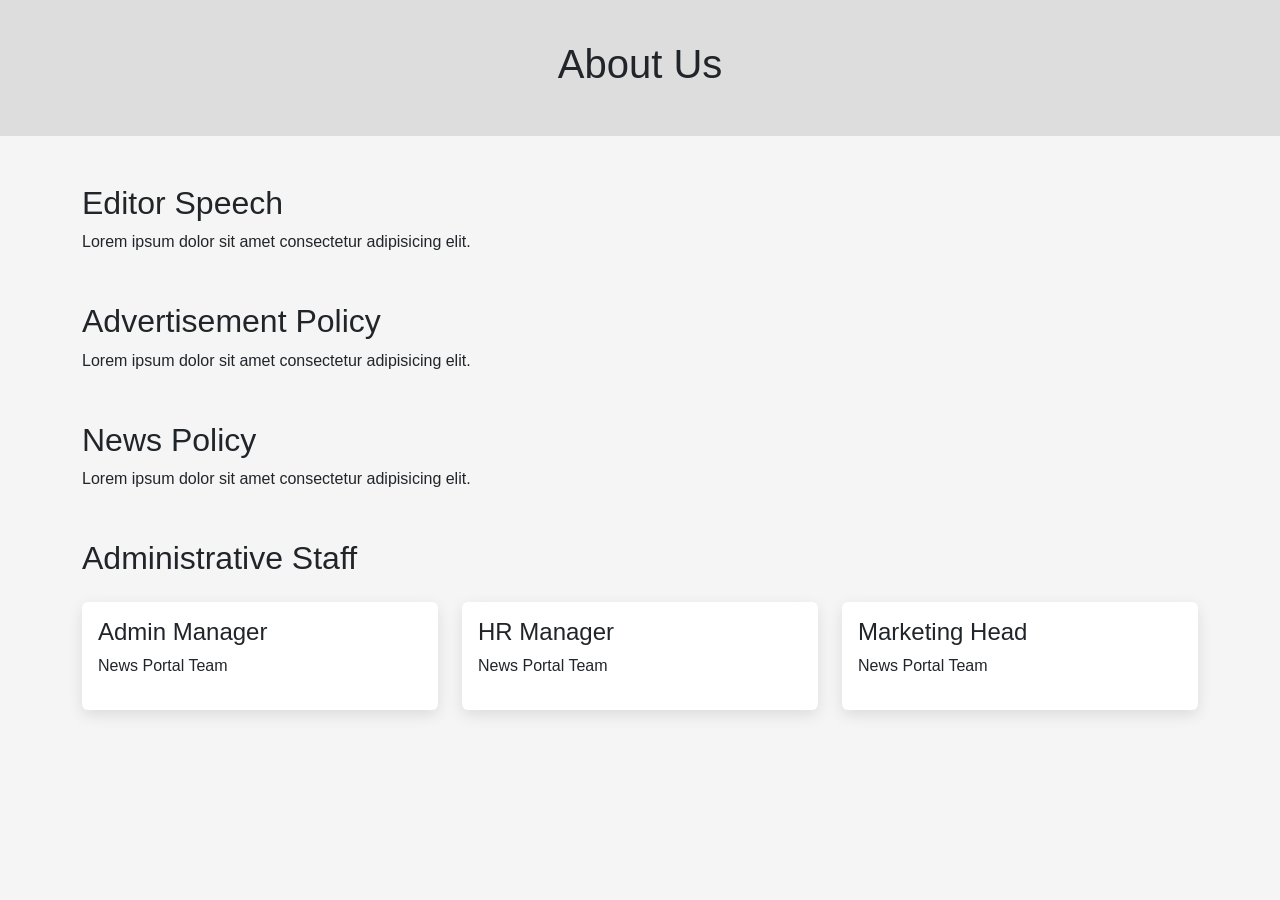
<file: about.html>
<!-- =========================
FILE: about.html
========================= -->

<!DOCTYPE html>
<html lang="en">
<head>
<meta charset="UTF-8">
<meta name="viewport" content="width=device-width, initial-scale=1.0">
<title>About</title>

<link href="https://cdn.jsdelivr.net/npm/bootstrap@5.3.3/dist/css/bootstrap.min.css" rel="stylesheet">
<link rel="stylesheet" href="style.css">
</head>

<body>

<section class="breadcrumb-section">
<h1>About Us</h1>
</section>

<div class="container py-5">

<h2>Editor Speech</h2>
<p>Lorem ipsum dolor sit amet consectetur adipisicing elit.</p>

<h2 class="mt-5">Advertisement Policy</h2>
<p>Lorem ipsum dolor sit amet consectetur adipisicing elit.</p>

<h2 class="mt-5">News Policy</h2>
<p>Lorem ipsum dolor sit amet consectetur adipisicing elit.</p>

<h2 class="mt-5 mb-4">Administrative Staff</h2>

<div class="row g-4">

<div class="col-md-4">
<div class="card p-3">
<h4>Admin Manager</h4>
<p>News Portal Team</p>
</div>
</div>

<div class="col-md-4">
<div class="card p-3">
<h4>HR Manager</h4>
<p>News Portal Team</p>
</div>
</div>

<div class="col-md-4">
<div class="card p-3">
<h4>Marketing Head</h4>
<p>News Portal Team</p>
</div>
</div>

</div>

</div>

</body>
</html>
</file>
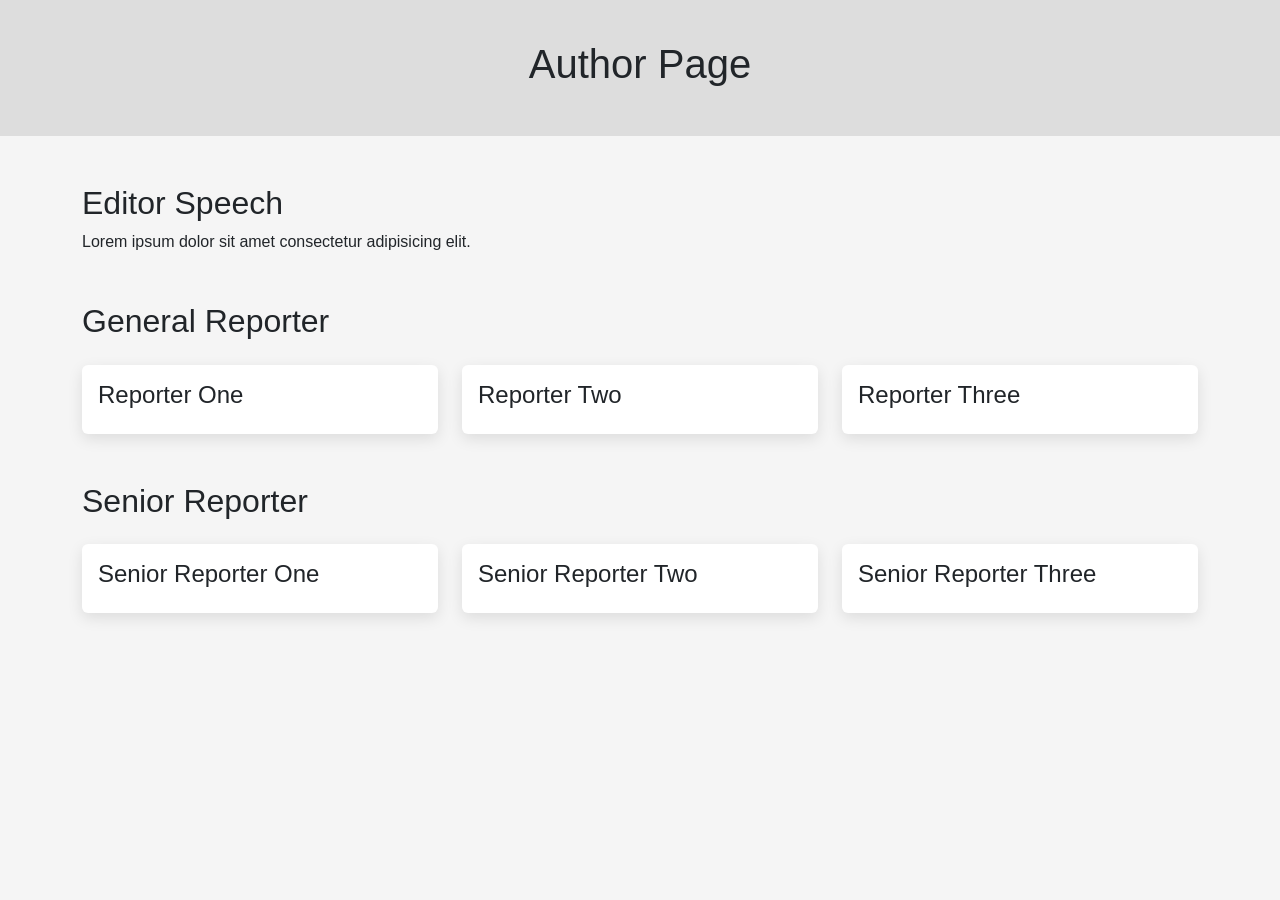
<file: author.html>
<!-- =========================
FILE: author.html
========================= -->

<!DOCTYPE html>
<html lang="en">
<head>
<meta charset="UTF-8">
<meta name="viewport" content="width=device-width, initial-scale=1.0">
<title>Author</title>

<link href="https://cdn.jsdelivr.net/npm/bootstrap@5.3.3/dist/css/bootstrap.min.css" rel="stylesheet">
<link rel="stylesheet" href="style.css">
</head>

<body>

<section class="breadcrumb-section">
<h1>Author Page</h1>
</section>

<div class="container py-5">

<h2>Editor Speech</h2>
<p>Lorem ipsum dolor sit amet consectetur adipisicing elit.</p>

<h2 class="mt-5 mb-4">General Reporter</h2>

<div class="row g-4">

<div class="col-md-4">
<div class="card p-3">
<h4>Reporter One</h4>
</div>
</div>

<div class="col-md-4">
<div class="card p-3">
<h4>Reporter Two</h4>
</div>
</div>

<div class="col-md-4">
<div class="card p-3">
<h4>Reporter Three</h4>
</div>
</div>

</div>

<h2 class="mt-5 mb-4">Senior Reporter</h2>

<div class="row g-4">

<div class="col-md-4">
<div class="card p-3">
<h4>Senior Reporter One</h4>
</div>
</div>

<div class="col-md-4">
<div class="card p-3">
<h4>Senior Reporter Two</h4>
</div>
</div>

<div class="col-md-4">
<div class="card p-3">
<h4>Senior Reporter Three</h4>
</div>
</div>

</div>

</div>

</body>
</html>
</file>
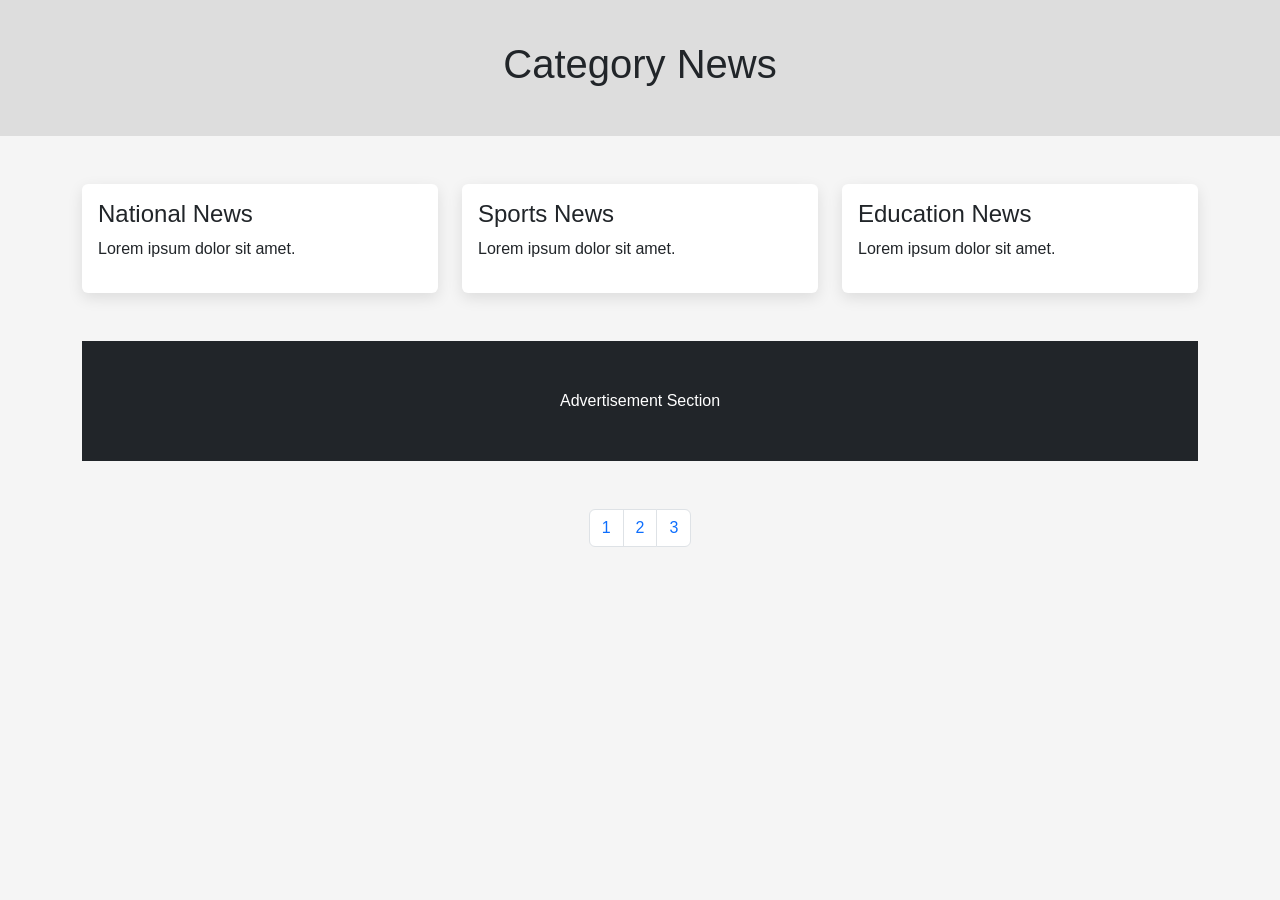
<file: category.html>
<!-- =========================
FILE: category.html
========================= -->

<!DOCTYPE html>
<html lang="en">
<head>
<meta charset="UTF-8">
<meta name="viewport" content="width=device-width, initial-scale=1.0">
<title>Category</title>

<link href="https://cdn.jsdelivr.net/npm/bootstrap@5.3.3/dist/css/bootstrap.min.css" rel="stylesheet">
<link rel="stylesheet" href="style.css">
</head>

<body>

<section class="breadcrumb-section">
<h1>Category News</h1>
</section>

<div class="container py-5">

<div class="row g-4">

<div class="col-md-4">
<div class="card">
<div class="card-body">
<h4>National News</h4>
<p>Lorem ipsum dolor sit amet.</p>
</div>
</div>
</div>

<div class="col-md-4">
<div class="card">
<div class="card-body">
<h4>Sports News</h4>
<p>Lorem ipsum dolor sit amet.</p>
</div>
</div>
</div>

<div class="col-md-4">
<div class="card">
<div class="card-body">
<h4>Education News</h4>
<p>Lorem ipsum dolor sit amet.</p>
</div>
</div>
</div>

</div>

<div class="bg-dark text-white p-5 text-center my-5">
Advertisement Section
</div>

<nav>
<ul class="pagination justify-content-center">

<li class="page-item">
<a class="page-link" href="#">1</a>
</li>

<li class="page-item">
<a class="page-link" href="#">2</a>
</li>

<li class="page-item">
<a class="page-link" href="#">3</a>
</li>

</ul>
</nav>

</div>

</body>
</html>
</file>
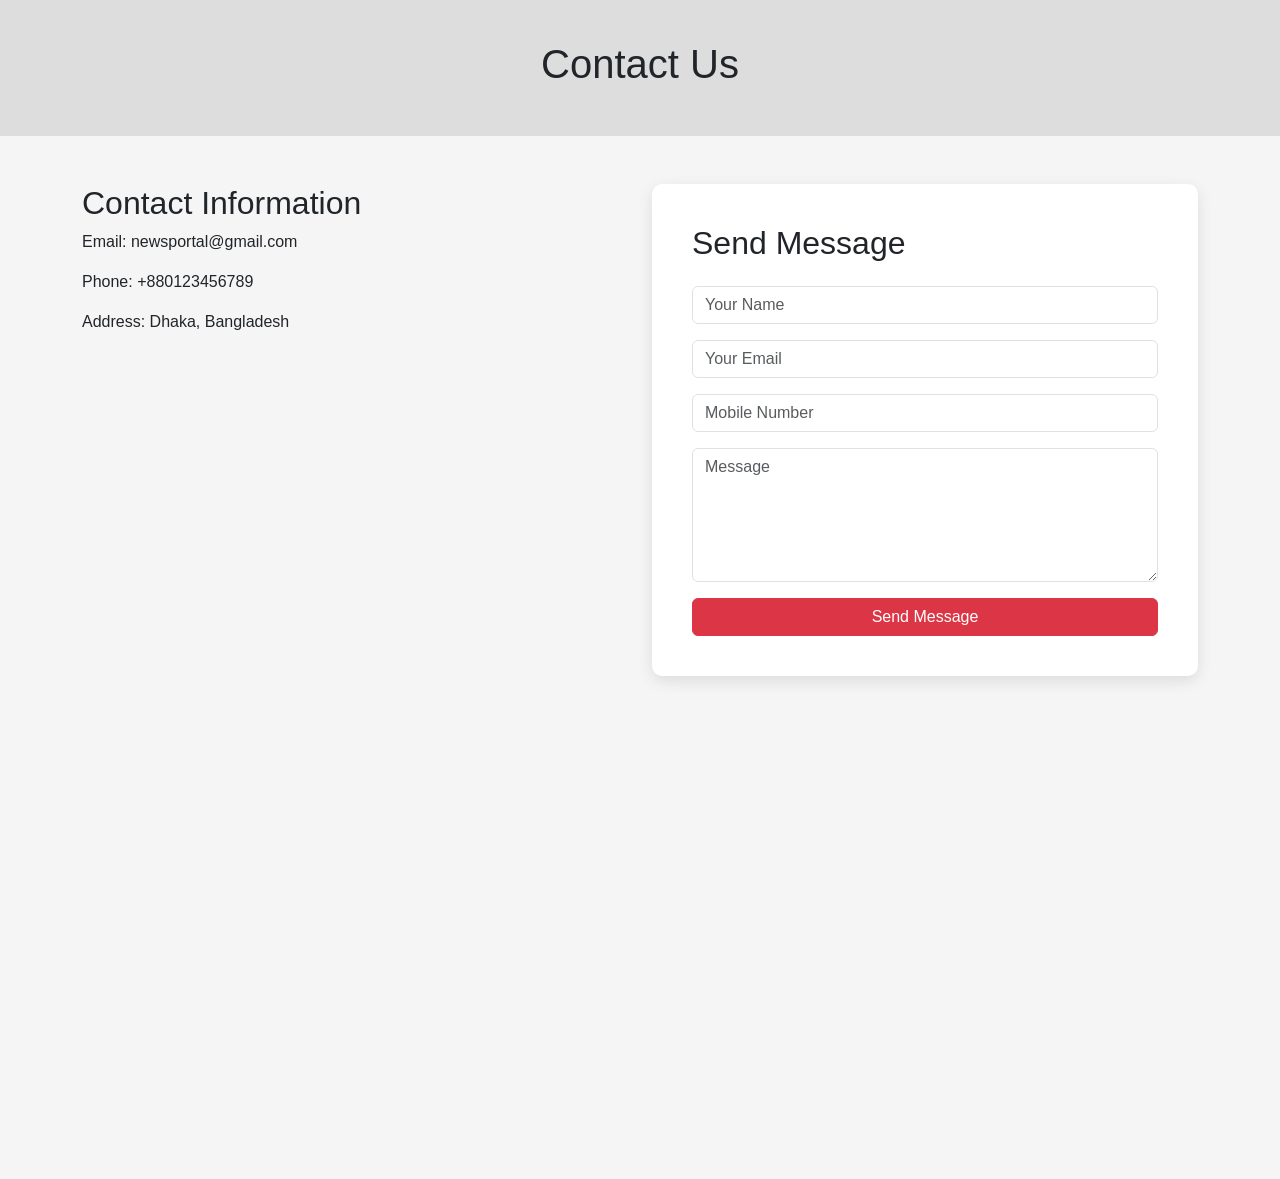
<file: contact.html>
<!-- =========================
FILE: contact.html
========================= -->

<!DOCTYPE html>
<html lang="en">
<head>
<meta charset="UTF-8">
<meta name="viewport" content="width=device-width, initial-scale=1.0">
<title>Contact</title>

<link href="https://cdn.jsdelivr.net/npm/bootstrap@5.3.3/dist/css/bootstrap.min.css" rel="stylesheet">
<link rel="stylesheet" href="style.css">
</head>

<body>

<section class="breadcrumb-section">
<h1>Contact Us</h1>
</section>

<div class="container py-5">

<div class="row">

<div class="col-lg-6">

<h2>Contact Information</h2>

<p>Email: newsportal@gmail.com</p>
<p>Phone: +880123456789</p>
<p>Address: Dhaka, Bangladesh</p>

</div>

<div class="col-lg-6">

<div class="form-section">

<h2 class="mb-4">Send Message</h2>

<form>

<input type="text" class="form-control mb-3" placeholder="Your Name">

<input type="email" class="form-control mb-3" placeholder="Your Email">

<input type="text" class="form-control mb-3" placeholder="Mobile Number">

<textarea class="form-control mb-3" rows="5" placeholder="Message"></textarea>

<button class="btn btn-danger w-100">
Send Message
</button>

</form>

</div>

</div>

</div>

<!-- GOOGLE MAP -->
<div class="mt-5">

<iframe
src="https://www.google.com/maps/embed?pb=!1m18!1m12!1m3!1d3651.849017985557!2d90.41251847533884!3d23.750880488798!2m3!1f0!2f0!3f0!3m2!1i1024!2i768!4f13.1!3m3!1m2!1s0x3755b8b2d2d2d2d3%3A0x6f5b5c5c5c5c5c5c!2sDhaka!5e0!3m2!1sen!2sbd!4v1710000000000!5m2!1sen!2sbd"
width="100%"
height="400"
style="border:0;"
allowfullscreen=""
loading="lazy">
</iframe>

</div>

</div>

</body>
</html>
</file>
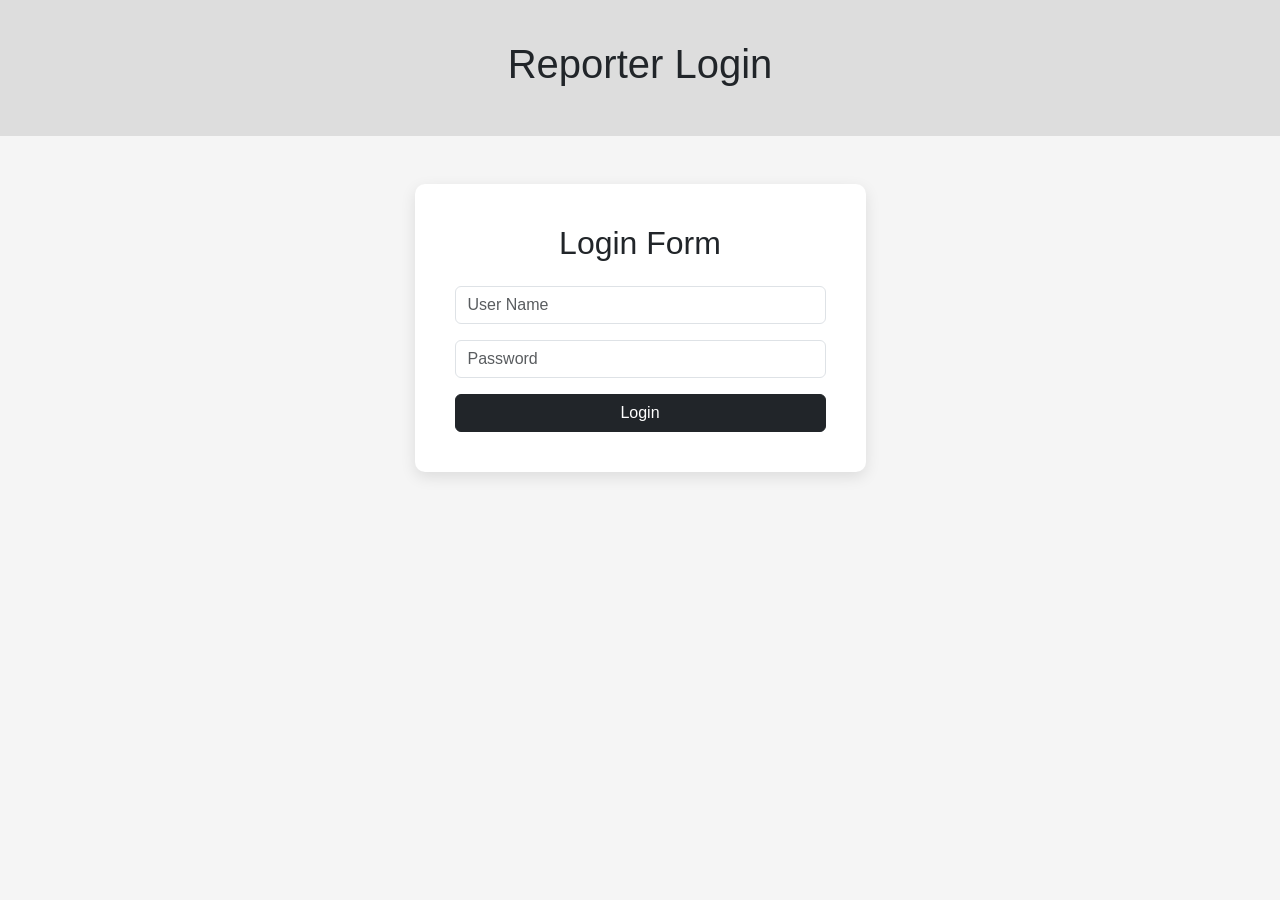
<file: login.html>
<!-- =========================
FILE: login.html
========================= -->

<!DOCTYPE html>
<html lang="en">
<head>
<meta charset="UTF-8">
<meta name="viewport" content="width=device-width, initial-scale=1.0">
<title>Login</title>

<link href="https://cdn.jsdelivr.net/npm/bootstrap@5.3.3/dist/css/bootstrap.min.css" rel="stylesheet">
<link rel="stylesheet" href="style.css">
</head>

<body>

<section class="breadcrumb-section">
<h1>Reporter Login</h1>
</section>

<div class="container py-5">

<div class="row justify-content-center">

<div class="col-lg-5">

<div class="form-section">

<h2 class="text-center mb-4">
Login Form
</h2>

<form onsubmit="loginPopup()">

<input type="text"
class="form-control mb-3"
placeholder="User Name"
required>

<input type="password"
class="form-control mb-3"
placeholder="Password"
required>

<button class="btn btn-dark w-100">
Login
</button>

</form>

</div>

</div>

</div>

</div>

<script src="script.js"></script>

</body>
</html>
</file>
<file: style.css>
/* =========================
FILE: style.css
========================= */

*{
margin:0;
padding:0;
box-sizing:border-box;
}

body{
font-family:Arial, sans-serif;
background:#f5f5f5;
}

.top-header{
background:#111;
color:#fff;
padding:10px 0;
}

.social-icons a{
color:#fff;
margin-left:15px;
font-size:18px;
transition:0.3s;
}

.social-icons a:hover{
color:orange;
}

.navbar-nav .nav-link{
font-size:18px;
margin-left:10px;
transition:0.3s;
}

.navbar-nav .nav-link:hover{
color:orange !important;
}

.breaking-news{
background:red;
color:#fff;
padding:10px 0;
font-weight:bold;
}

.breaking-title{
font-size:20px;
}

.section-title{
font-size:32px;
font-weight:bold;
margin-bottom:30px;
border-left:5px solid red;
padding-left:15px;
}

.card{
transition:0.4s;
border:none;
box-shadow:0 5px 15px rgba(0,0,0,0.1);
}

.card:hover{
transform:translateY(-5px);
}

.big-footer{
background:#222;
color:#fff;
padding:50px 0;
}

.big-footer a{
color:#fff;
text-decoration:none;
}

.footer{
background:#000;
color:#fff;
padding:15px 0;
}

.breadcrumb-section{
background:#ddd;
padding:40px 0;
text-align:center;
}

.form-section{
background:#fff;
padding:40px;
border-radius:10px;
box-shadow:0 5px 15px rgba(0,0,0,0.1);
}

@media(max-width:768px){

.section-title{
font-size:24px;
}

.navbar-brand{
font-size:24px !important;
}

}
</file>
